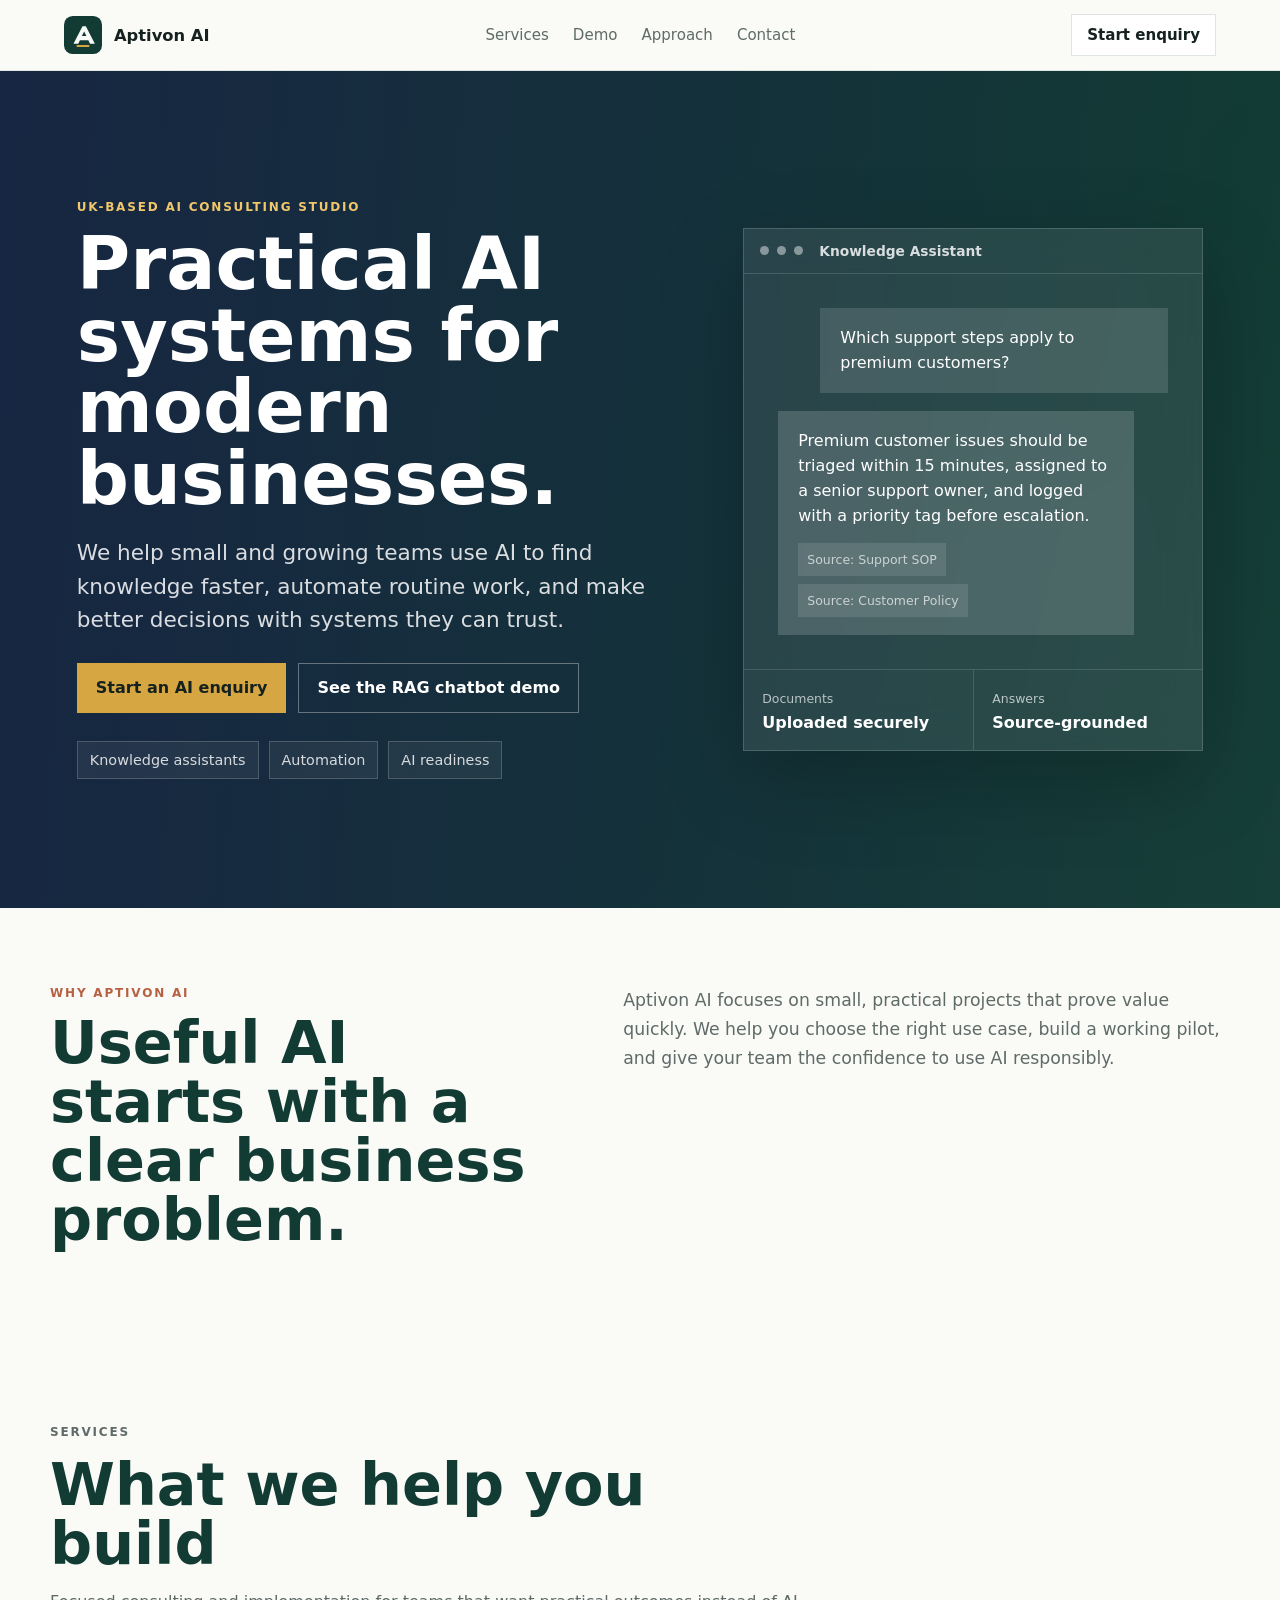
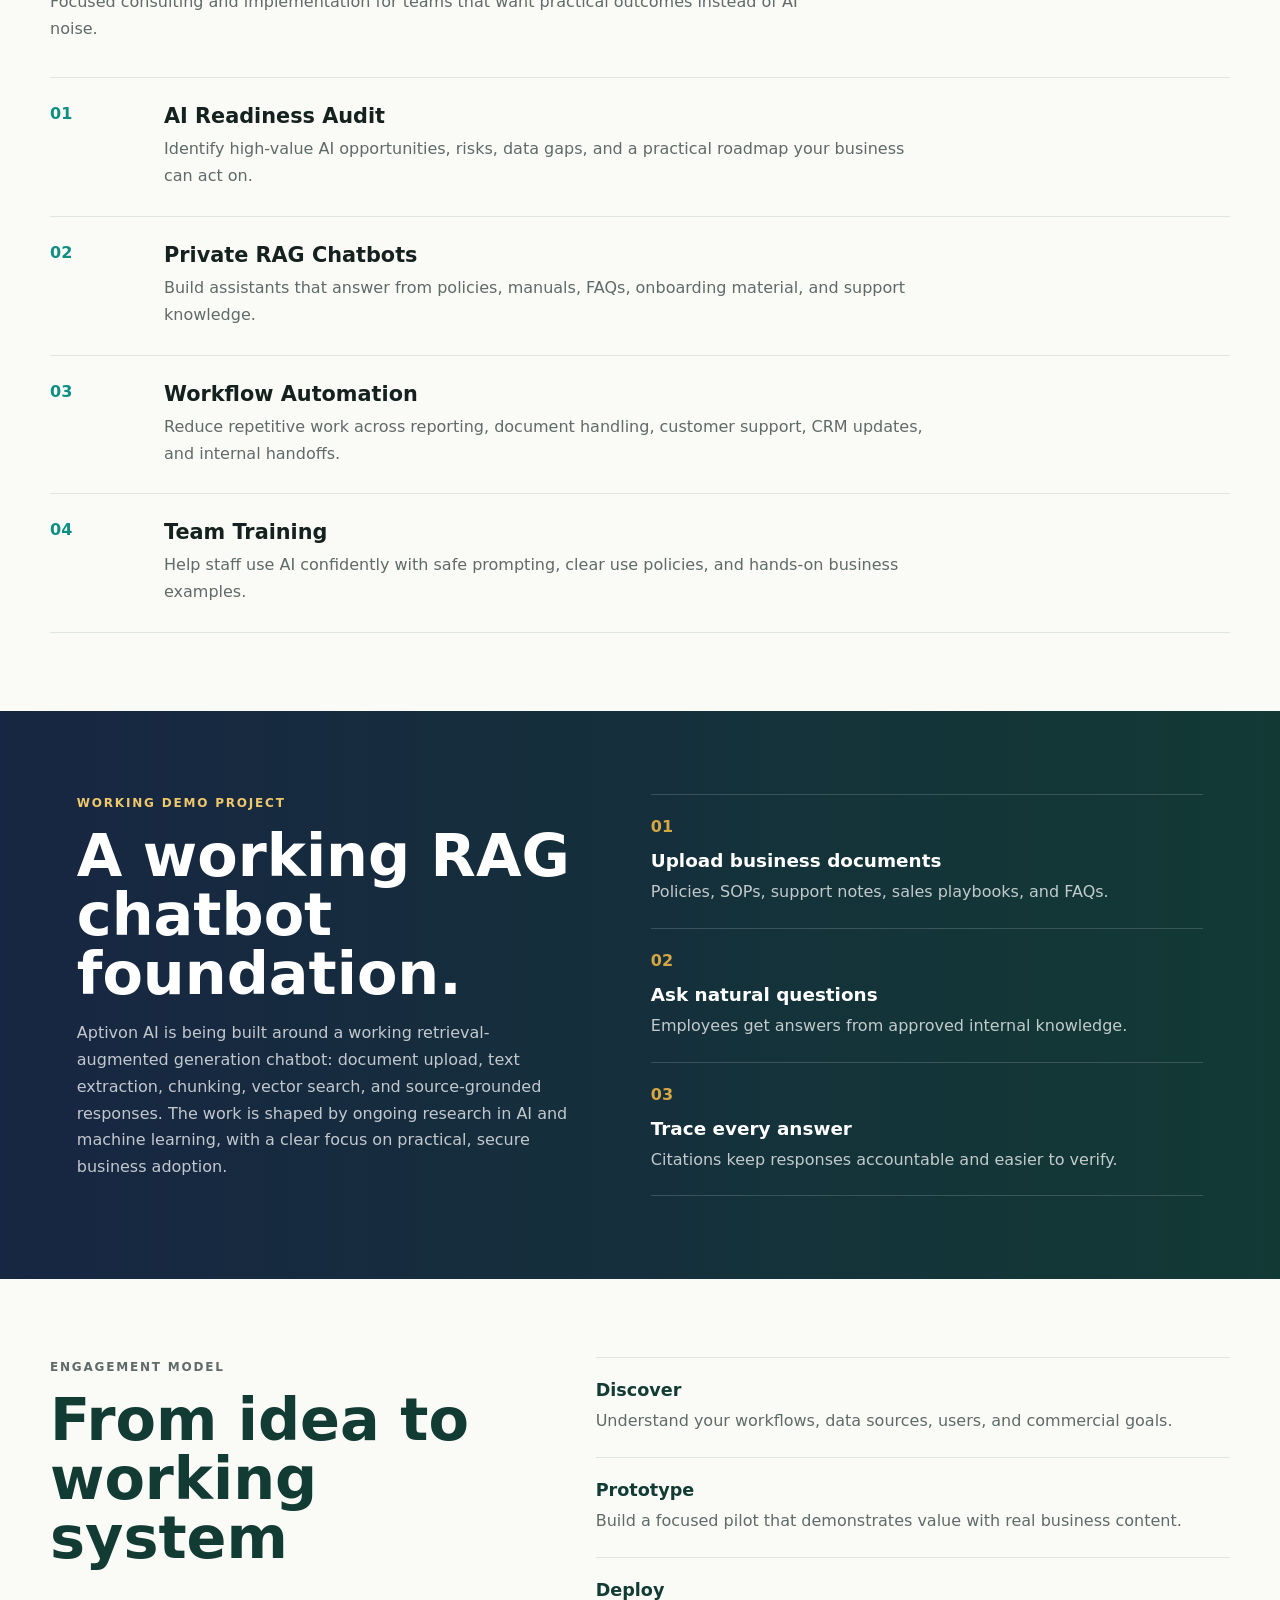
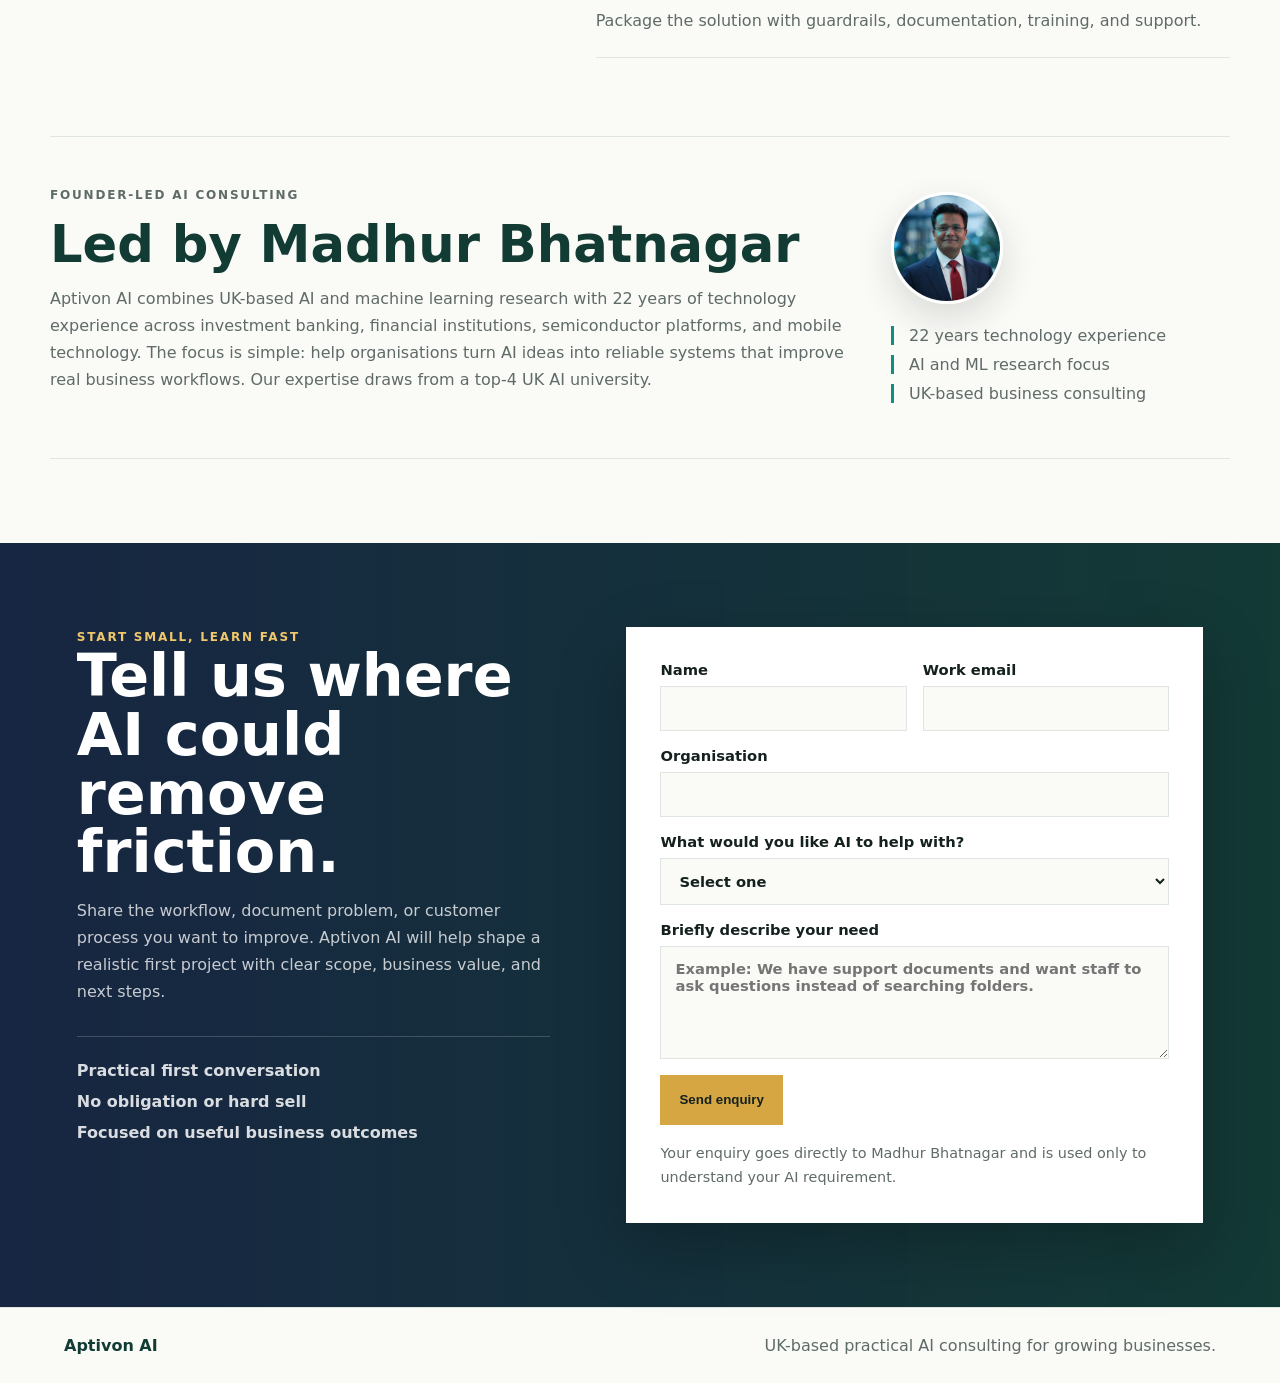
<file: index.html>
<!DOCTYPE html>
<html lang="en">
  <head>
    <meta charset="UTF-8" />
    <meta name="viewport" content="width=device-width, initial-scale=1.0" />
    <meta
      name="description"
      content="Aptivon AI is a UK-based AI consulting studio helping businesses adopt practical AI through private RAG chatbots, workflow automation, AI readiness, and intelligent business systems."
    />
    <meta
      name="keywords"
      content="AI consulting UK, RAG chatbot, business automation, generative AI, AI readiness, machine learning, enterprise AI, private knowledge assistant"
    />
    <meta name="author" content="Aptivon AI" />
    <meta property="og:title" content="Aptivon AI | UK AI Consulting" />
    <meta
      property="og:description"
      content="Practical AI consulting for businesses: private RAG chatbots, workflow automation, AI readiness, and intelligent business systems."
    />
    <meta property="og:type" content="website" />
    <meta property="og:url" content="https://aptivonai.com" />
    <meta name="twitter:card" content="summary" />
    <title>Aptivon AI | UK AI Consulting for Practical Business Adoption</title>
    <link rel="icon" type="image/svg+xml" href="./assets/aptivon-mark.svg" />
    <link rel="apple-touch-icon" href="./assets/aptivon-mark.svg" />
    <link rel="stylesheet" href="./styles.css" />
  </head>
  <body>
    <header class="site-header">
      <a class="brand" href="#top" aria-label="Aptivon AI home">
        <img
          class="brand-mark"
          src="./assets/aptivon-mark.svg"
          alt=""
          width="38"
          height="38"
        />
        <span>Aptivon AI</span>
      </a>
      <nav class="site-nav" aria-label="Main navigation">
        <a href="#services">Services</a>
        <a href="#demo">Demo</a>
        <a href="#approach">Approach</a>
        <a href="#contact">Contact</a>
      </nav>
      <a class="nav-cta" href="#contact">Start enquiry</a>
    </header>

    <main id="top">
      <section class="hero">
        <div class="hero-copy">
          <p class="eyebrow">UK-based AI consulting studio</p>
          <h1>Practical AI systems for modern businesses.</h1>
          <p class="hero-lede">
            We help small and growing teams use AI to find knowledge faster,
            automate routine work, and make better decisions with systems they
            can trust.
          </p>
          <div class="hero-actions">
            <a class="button primary" href="#contact">Start an AI enquiry</a>
            <a class="button secondary" href="#demo">See the RAG chatbot demo</a>
          </div>
          <div class="trust-row" aria-label="Aptivon AI focus areas">
            <span>Knowledge assistants</span>
            <span>Automation</span>
            <span>AI readiness</span>
          </div>
        </div>

        <aside class="demo-window" aria-label="RAG chatbot product preview">
          <div class="window-top">
            <span></span>
            <span></span>
            <span></span>
            <strong>Knowledge Assistant</strong>
          </div>
          <div class="chat-preview">
            <div class="chat-question">
              Which support steps apply to premium customers?
            </div>
            <div class="chat-answer">
              <p>
                Premium customer issues should be triaged within 15 minutes,
                assigned to a senior support owner, and logged with a priority
                tag before escalation.
              </p>
              <div class="sources">
                <span>Source: Support SOP</span>
                <span>Source: Customer Policy</span>
              </div>
            </div>
          </div>
          <div class="metrics-strip">
            <div>
              <span>Documents</span>
              <strong>Uploaded securely</strong>
            </div>
            <div>
              <span>Answers</span>
              <strong>Source-grounded</strong>
            </div>
          </div>
        </aside>
      </section>

      <section class="section intro">
        <div class="intro-copy">
          <p class="eyebrow">Why Aptivon AI</p>
          <h2>Useful AI starts with a clear business problem.</h2>
        </div>
        <p>
          Aptivon AI focuses on small, practical projects that prove value
          quickly. We help you choose the right use case, build a working pilot,
          and give your team the confidence to use AI responsibly.
        </p>
      </section>

      <section class="section services" id="services">
        <div class="section-heading">
          <p class="eyebrow">Services</p>
          <h2>What we help you build</h2>
          <p>
            Focused consulting and implementation for teams that want practical
            outcomes instead of AI noise.
          </p>
        </div>
        <div class="service-grid">
          <article class="service-card">
            <span class="service-number">01</span>
            <div>
              <h3>AI Readiness Audit</h3>
              <p>
                Identify high-value AI opportunities, risks, data gaps, and a
                practical roadmap your business can act on.
              </p>
            </div>
          </article>
          <article class="service-card">
            <span class="service-number">02</span>
            <div>
              <h3>Private RAG Chatbots</h3>
              <p>
                Build assistants that answer from policies, manuals, FAQs,
                onboarding material, and support knowledge.
              </p>
            </div>
          </article>
          <article class="service-card">
            <span class="service-number">03</span>
            <div>
              <h3>Workflow Automation</h3>
              <p>
                Reduce repetitive work across reporting, document handling,
                customer support, CRM updates, and internal handoffs.
              </p>
            </div>
          </article>
          <article class="service-card">
            <span class="service-number">04</span>
            <div>
              <h3>Team Training</h3>
              <p>
                Help staff use AI confidently with safe prompting, clear use
                policies, and hands-on business examples.
              </p>
            </div>
          </article>
        </div>
      </section>

      <section class="proof-section" id="demo">
        <div class="proof-copy">
          <p class="eyebrow">Working demo project</p>
          <h2>A working RAG chatbot foundation.</h2>
          <p>
            Aptivon AI is being built around a working retrieval-augmented
            generation chatbot: document upload, text extraction, chunking,
            vector search, and source-grounded responses. The work is shaped by
            ongoing research in AI and machine learning, with a clear focus on
            practical, secure business adoption.
          </p>
        </div>
        <div class="proof-list">
          <div>
            <span>01</span>
            <strong>Upload business documents</strong>
            <p>Policies, SOPs, support notes, sales playbooks, and FAQs.</p>
          </div>
          <div>
            <span>02</span>
            <strong>Ask natural questions</strong>
            <p>Employees get answers from approved internal knowledge.</p>
          </div>
          <div>
            <span>03</span>
            <strong>Trace every answer</strong>
            <p>Citations keep responses accountable and easier to verify.</p>
          </div>
        </div>
      </section>

      <section class="section approach" id="approach">
        <div class="section-heading">
          <p class="eyebrow">Engagement model</p>
          <h2>From idea to working system</h2>
        </div>
        <div class="timeline">
          <div>
            <span>Discover</span>
            <p>Understand your workflows, data sources, users, and commercial goals.</p>
          </div>
          <div>
            <span>Prototype</span>
            <p>Build a focused pilot that demonstrates value with real business content.</p>
          </div>
          <div>
            <span>Deploy</span>
            <p>Package the solution with guardrails, documentation, training, and support.</p>
          </div>
        </div>
      </section>

      <section class="founder-band" id="founder">
        <div>
          <p class="eyebrow">Founder-led AI consulting</p>
          <h2>Led by Madhur Bhatnagar</h2>
          <p>
            Aptivon AI combines UK-based AI and machine learning research with
            22 years of technology experience across investment banking,
            financial institutions, semiconductor platforms, and mobile
            technology. The focus is simple: help organisations turn AI ideas
            into reliable systems that improve real business workflows. Our
            expertise draws from a top-4 UK AI university.
          </p>
        </div>
        <div class="founder-profile">
          <img
            src="./assets/madhur-bhatnagar.jpg"
            alt="Madhur Bhatnagar, founder of Aptivon AI"
            width="128"
            height="128"
          />
          <div class="founder-note" aria-label="Aptivon AI focus areas">
            <span>22 years technology experience</span>
            <span>AI and ML research focus</span>
            <span>UK-based business consulting</span>
          </div>
        </div>
      </section>

      <section class="contact-section" id="contact">
        <div class="contact-inner">
          <div class="contact-copy">
            <p class="eyebrow">Start small, learn fast</p>
            <h2>Tell us where AI could remove friction.</h2>
            <p>
              Share the workflow, document problem, or customer process you want
              to improve. Aptivon AI will help shape a realistic first project
              with clear scope, business value, and next steps.
            </p>
            <div class="contact-points" aria-label="What happens after enquiry">
              <span>Practical first conversation</span>
              <span>No obligation or hard sell</span>
              <span>Focused on useful business outcomes</span>
            </div>
          </div>

          <form
            class="contact-form"
            action="https://api.web3forms.com/submit"
            method="POST"
          >
            <input
              type="hidden"
              name="access_key"
              value="c10cf740-29ec-4bf8-9511-45d199434a08"
            />
            <input type="hidden" name="subject" value="New Aptivon AI enquiry" />
            <input type="hidden" name="from_name" value="Aptivon AI website" />
            <input
              type="hidden"
              name="redirect"
              value="https://aptivonai.com/thanks.html"
            />
            <input
              type="checkbox"
              name="botcheck"
              class="honeypot"
              tabindex="-1"
              autocomplete="off"
            />
            <div class="form-row">
              <label>
                Name
                <input name="name" type="text" autocomplete="name" required />
              </label>
              <label>
                Work email
                <input name="email" type="email" autocomplete="email" required />
              </label>
            </div>
            <label>
              Organisation
              <input name="organisation" type="text" autocomplete="organization" />
            </label>
            <label>
              What would you like AI to help with?
              <select name="project_type" required>
                <option value="">Select one</option>
                <option>Private knowledge chatbot</option>
                <option>Workflow automation</option>
                <option>AI readiness audit</option>
                <option>Team training</option>
                <option>Not sure yet</option>
              </select>
            </label>
            <label>
              Briefly describe your need
              <textarea
                name="message"
                rows="5"
                placeholder="Example: We have support documents and want staff to ask questions instead of searching folders."
                required
              ></textarea>
            </label>
            <button class="button primary" type="submit">Send enquiry</button>
            <p class="form-note">
              Your enquiry goes directly to Madhur Bhatnagar and is used only to
              understand your AI requirement.
            </p>
          </form>
        </div>
      </section>
    </main>

    <footer class="site-footer">
      <span>Aptivon AI</span>
      <span>UK-based practical AI consulting for growing businesses.</span>
    </footer>
  </body>
</html>
</file>
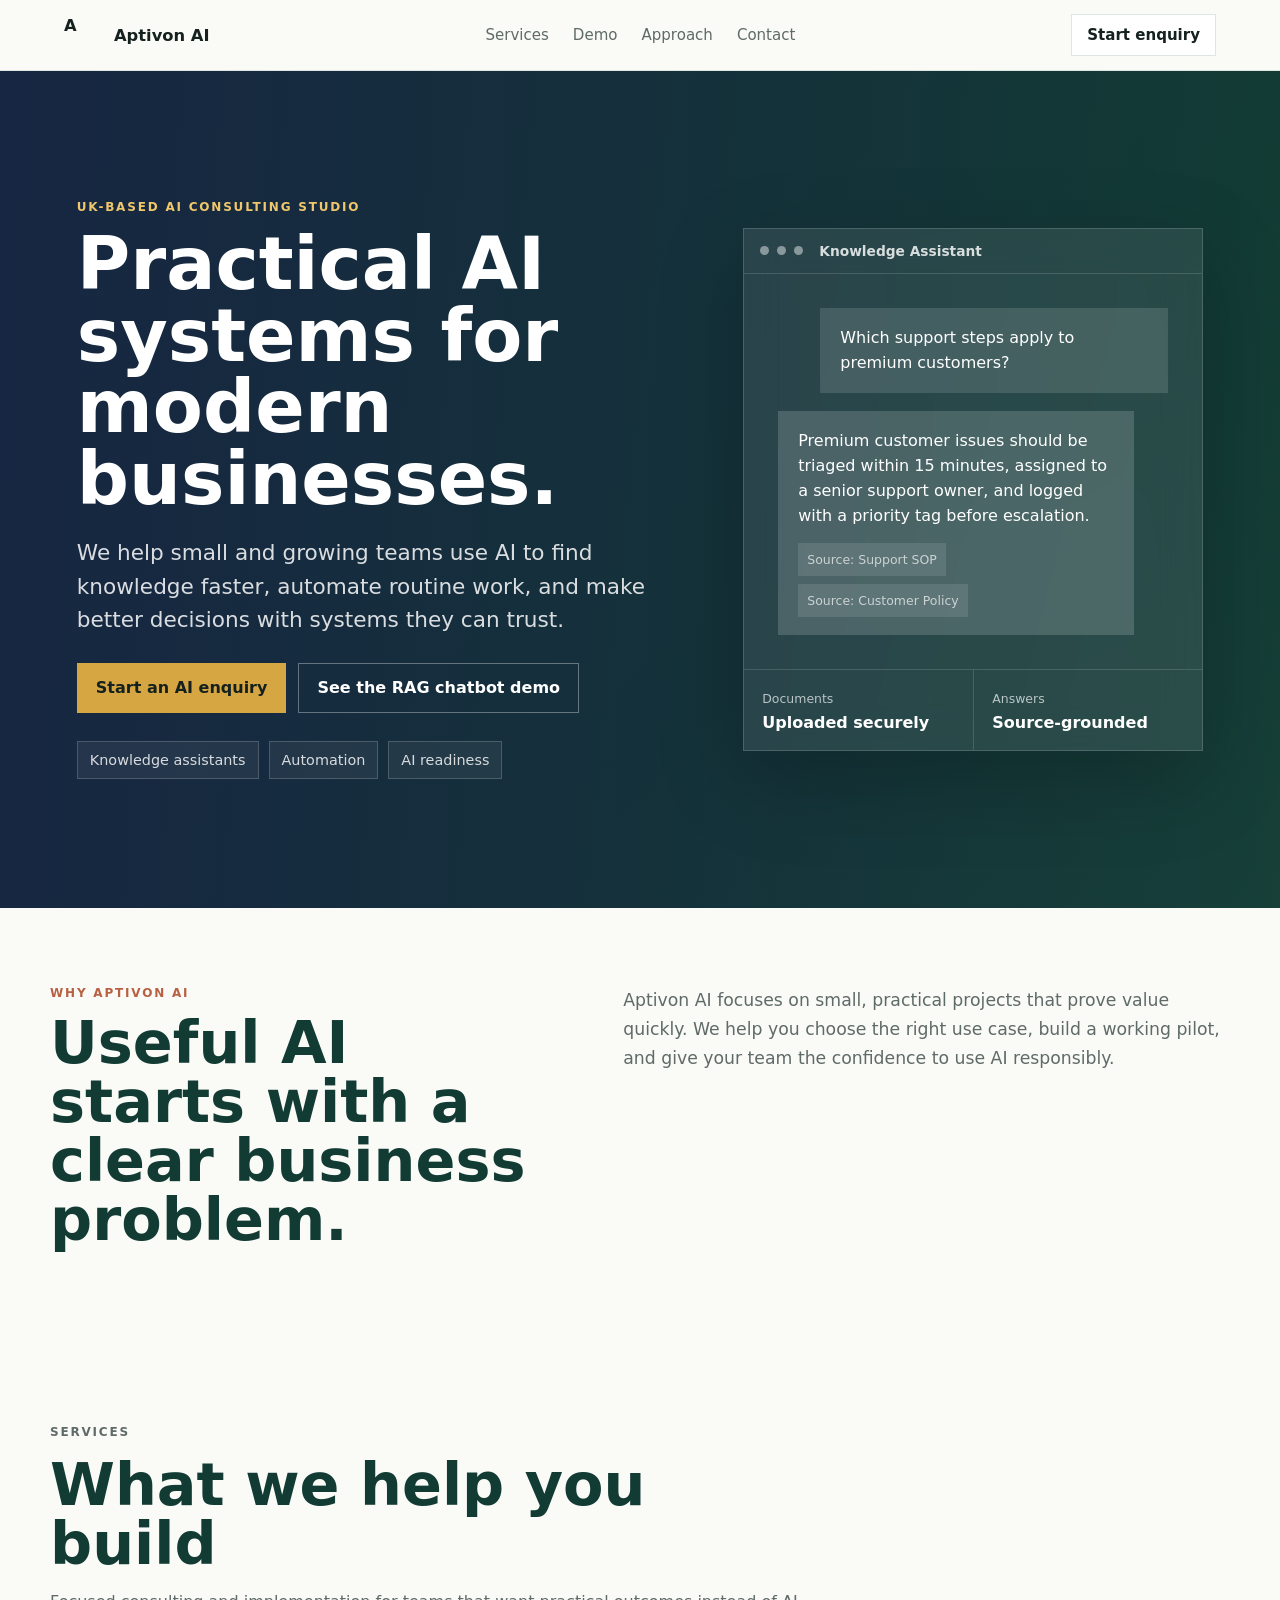
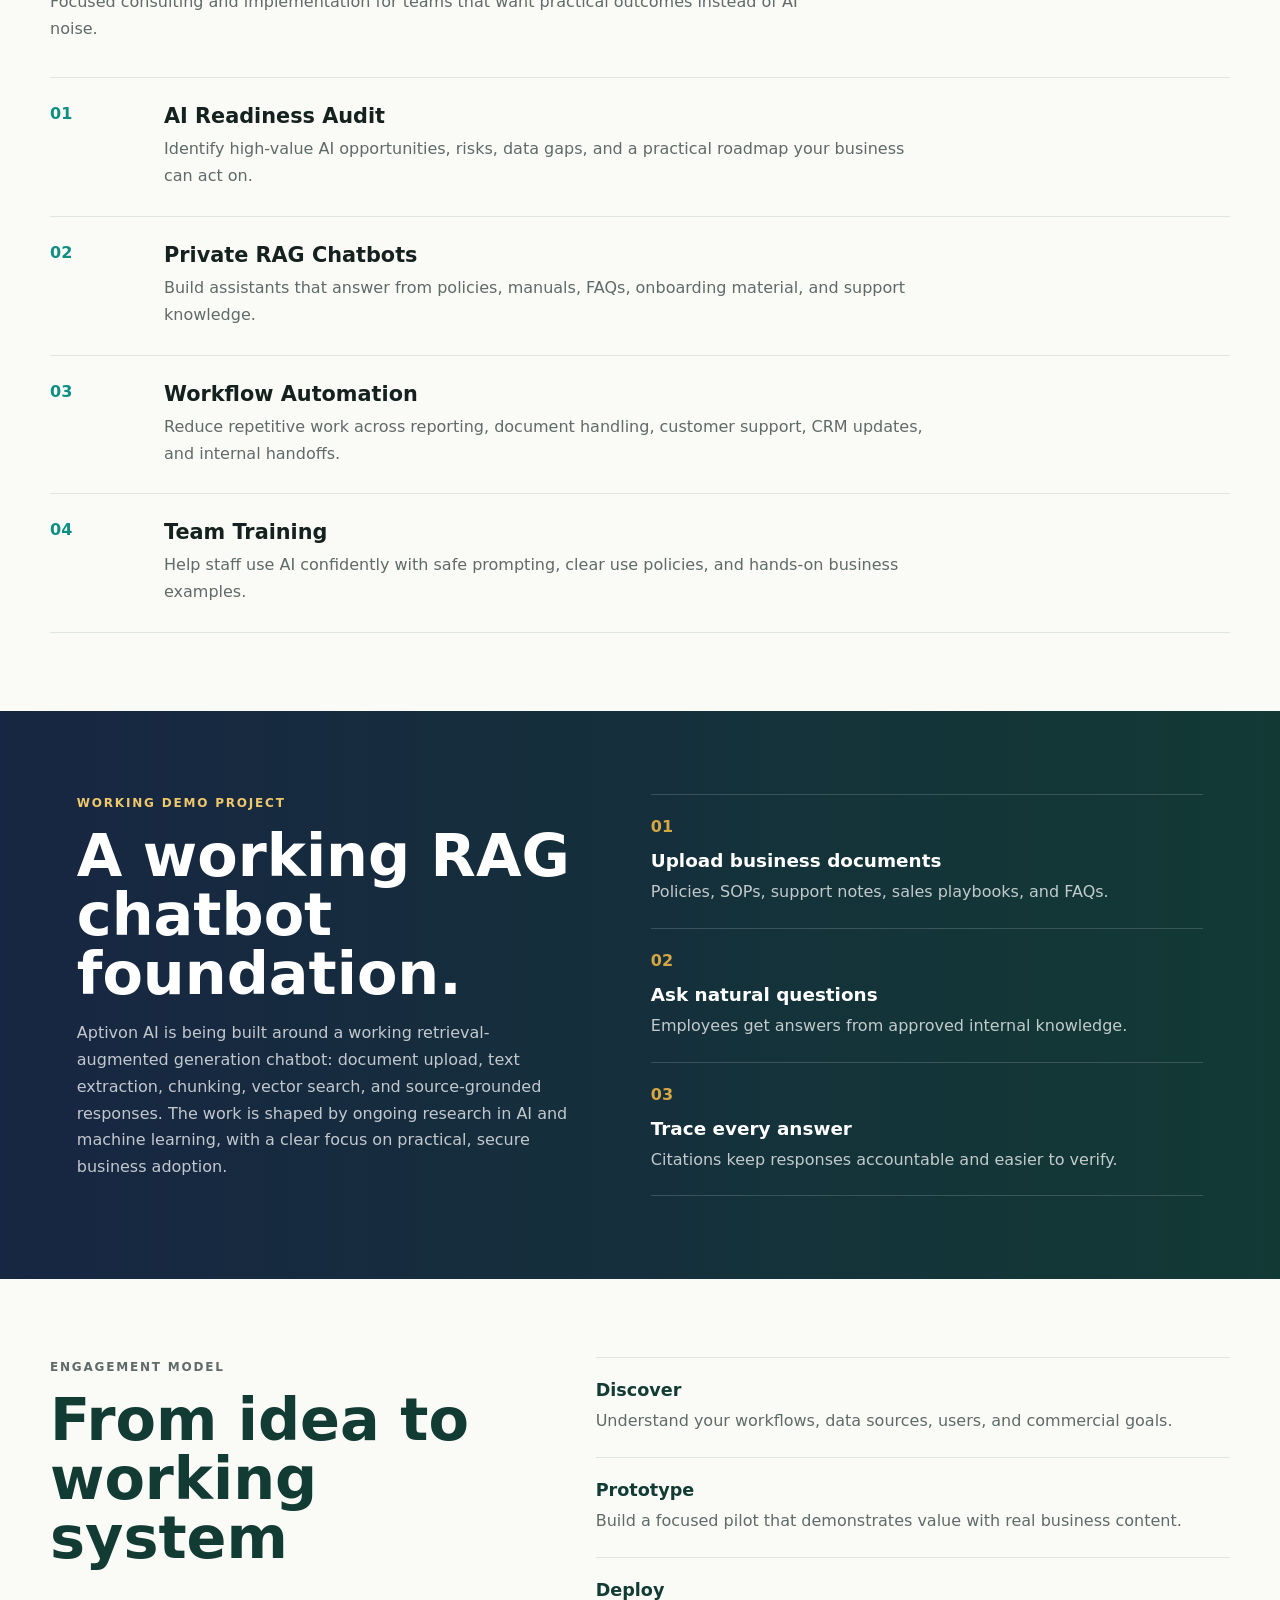
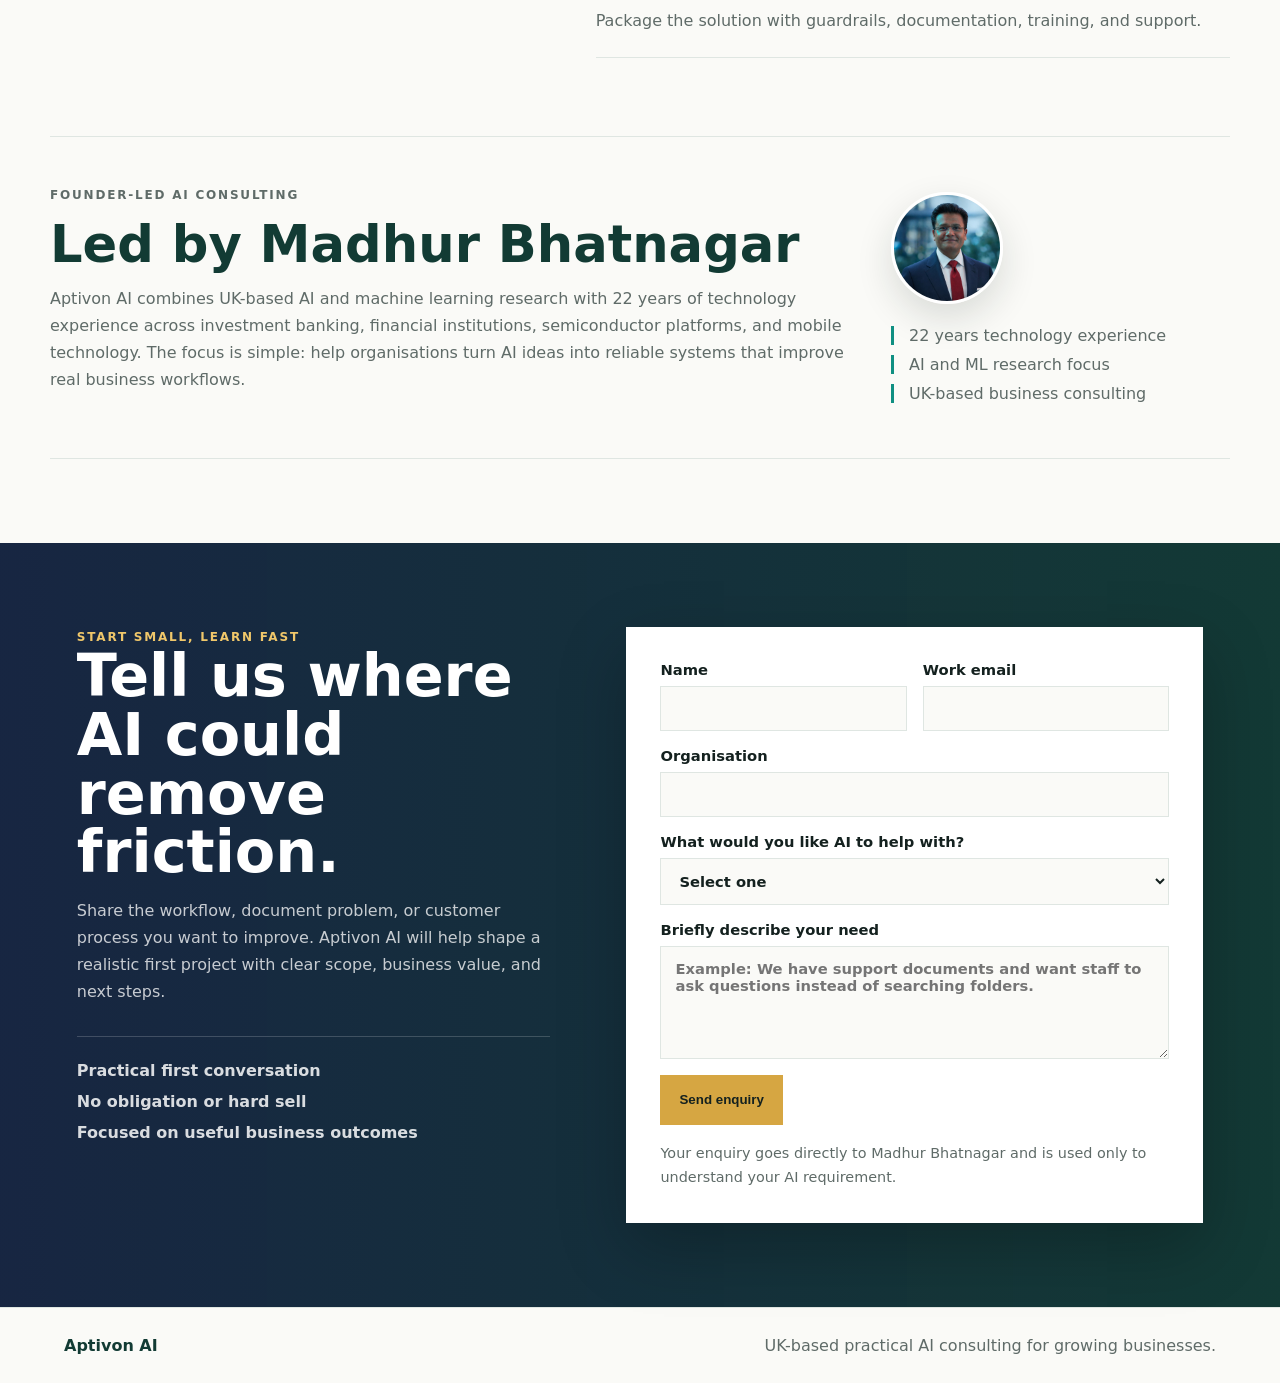
<file: index.backup-before-founder-photo.html>
<!DOCTYPE html>
<html lang="en">
  <head>
    <meta charset="UTF-8" />
    <meta name="viewport" content="width=device-width, initial-scale=1.0" />
    <meta
      name="description"
      content="Aptivon AI is a UK-based AI consulting studio helping businesses adopt practical AI through private knowledge chatbots, workflow automation, and AI readiness support."
    />
    <title>Aptivon AI | UK AI Consulting for Practical Business Adoption</title>
    <link rel="stylesheet" href="./styles.css" />
  </head>
  <body>
    <header class="site-header">
      <a class="brand" href="#top" aria-label="Aptivon AI home">
        <span class="brand-mark">A</span>
        <span>Aptivon AI</span>
      </a>
      <nav class="site-nav" aria-label="Main navigation">
        <a href="#services">Services</a>
        <a href="#demo">Demo</a>
        <a href="#approach">Approach</a>
        <a href="#contact">Contact</a>
      </nav>
      <a class="nav-cta" href="#contact">Start enquiry</a>
    </header>

    <main id="top">
      <section class="hero">
        <div class="hero-copy">
          <p class="eyebrow">UK-based AI consulting studio</p>
          <h1>Practical AI systems for modern businesses.</h1>
          <p class="hero-lede">
            We help small and growing teams use AI to find knowledge faster,
            automate routine work, and make better decisions with systems they
            can trust.
          </p>
          <div class="hero-actions">
            <a class="button primary" href="#contact">Start an AI enquiry</a>
            <a class="button secondary" href="#demo">See the RAG chatbot demo</a>
          </div>
          <div class="trust-row" aria-label="Aptivon AI focus areas">
            <span>Knowledge assistants</span>
            <span>Automation</span>
            <span>AI readiness</span>
          </div>
        </div>

        <aside class="demo-window" aria-label="RAG chatbot product preview">
          <div class="window-top">
            <span></span>
            <span></span>
            <span></span>
            <strong>Knowledge Assistant</strong>
          </div>
          <div class="chat-preview">
            <div class="chat-question">
              Which support steps apply to premium customers?
            </div>
            <div class="chat-answer">
              <p>
                Premium customer issues should be triaged within 15 minutes,
                assigned to a senior support owner, and logged with a priority
                tag before escalation.
              </p>
              <div class="sources">
                <span>Source: Support SOP</span>
                <span>Source: Customer Policy</span>
              </div>
            </div>
          </div>
          <div class="metrics-strip">
            <div>
              <span>Documents</span>
              <strong>Uploaded securely</strong>
            </div>
            <div>
              <span>Answers</span>
              <strong>Source-grounded</strong>
            </div>
          </div>
        </aside>
      </section>

      <section class="section intro">
        <div class="intro-copy">
          <p class="eyebrow">Why Aptivon AI</p>
          <h2>Useful AI starts with a clear business problem.</h2>
        </div>
        <p>
          Aptivon AI focuses on small, practical projects that prove value
          quickly. We help you choose the right use case, build a working pilot,
          and give your team the confidence to use AI responsibly.
        </p>
      </section>

      <section class="section services" id="services">
        <div class="section-heading">
          <p class="eyebrow">Services</p>
          <h2>What we help you build</h2>
          <p>
            Focused consulting and implementation for teams that want practical
            outcomes instead of AI noise.
          </p>
        </div>
        <div class="service-grid">
          <article class="service-card">
            <span class="service-number">01</span>
            <div>
              <h3>AI Readiness Audit</h3>
              <p>
                Identify high-value AI opportunities, risks, data gaps, and a
                practical roadmap your business can act on.
              </p>
            </div>
          </article>
          <article class="service-card">
            <span class="service-number">02</span>
            <div>
              <h3>Private RAG Chatbots</h3>
              <p>
                Build assistants that answer from policies, manuals, FAQs,
                onboarding material, and support knowledge.
              </p>
            </div>
          </article>
          <article class="service-card">
            <span class="service-number">03</span>
            <div>
              <h3>Workflow Automation</h3>
              <p>
                Reduce repetitive work across reporting, document handling,
                customer support, CRM updates, and internal handoffs.
              </p>
            </div>
          </article>
          <article class="service-card">
            <span class="service-number">04</span>
            <div>
              <h3>Team Training</h3>
              <p>
                Help staff use AI confidently with safe prompting, clear use
                policies, and hands-on business examples.
              </p>
            </div>
          </article>
        </div>
      </section>

      <section class="proof-section" id="demo">
        <div class="proof-copy">
          <p class="eyebrow">Working demo project</p>
          <h2>A working RAG chatbot foundation.</h2>
          <p>
            Aptivon AI is being built around a working retrieval-augmented
            generation chatbot: document upload, text extraction, chunking,
            vector search, and source-grounded responses. The work is shaped by
            ongoing research in AI and machine learning, with a clear focus on
            practical, secure business adoption.
          </p>
        </div>
        <div class="proof-list">
          <div>
            <span>01</span>
            <strong>Upload business documents</strong>
            <p>Policies, SOPs, support notes, sales playbooks, and FAQs.</p>
          </div>
          <div>
            <span>02</span>
            <strong>Ask natural questions</strong>
            <p>Employees get answers from approved internal knowledge.</p>
          </div>
          <div>
            <span>03</span>
            <strong>Trace every answer</strong>
            <p>Citations keep responses accountable and easier to verify.</p>
          </div>
        </div>
      </section>

      <section class="section approach" id="approach">
        <div class="section-heading">
          <p class="eyebrow">Engagement model</p>
          <h2>From idea to working system</h2>
        </div>
        <div class="timeline">
          <div>
            <span>Discover</span>
            <p>Understand your workflows, data sources, users, and commercial goals.</p>
          </div>
          <div>
            <span>Prototype</span>
            <p>Build a focused pilot that demonstrates value with real business content.</p>
          </div>
          <div>
            <span>Deploy</span>
            <p>Package the solution with guardrails, documentation, training, and support.</p>
          </div>
        </div>
      </section>

      <section class="founder-band" id="founder">
        <div>
          <p class="eyebrow">Founder-led AI consulting</p>
          <h2>Led by Madhur Bhatnagar</h2>
          <p>
            Aptivon AI combines UK-based AI and machine learning research with
            22 years of technology experience across investment banking,
            financial institutions, semiconductor platforms, and mobile
            technology. The focus is simple: help organisations turn AI ideas
            into reliable systems that improve real business workflows.
          </p>
        </div>
        <div class="founder-profile">
          <img
            src="./assets/madhur-bhatnagar.jpg"
            alt="Madhur Bhatnagar, founder of Aptivon AI"
            width="128"
            height="128"
          />
          <div class="founder-note" aria-label="Aptivon AI focus areas">
            <span>22 years technology experience</span>
            <span>AI and ML research focus</span>
            <span>UK-based business consulting</span>
          </div>
        </div>
      </section>

      <section class="contact-section" id="contact">
        <div class="contact-inner">
          <div class="contact-copy">
            <p class="eyebrow">Start small, learn fast</p>
            <h2>Tell us where AI could remove friction.</h2>
            <p>
              Share the workflow, document problem, or customer process you want
              to improve. Aptivon AI will help shape a realistic first project
              with clear scope, business value, and next steps.
            </p>
            <div class="contact-points" aria-label="What happens after enquiry">
              <span>Practical first conversation</span>
              <span>No obligation or hard sell</span>
              <span>Focused on useful business outcomes</span>
            </div>
          </div>

          <form
            class="contact-form"
            action="https://formsubmit.co/madhur.mails@gmail.com"
            method="POST"
          >
            <input type="hidden" name="_subject" value="New Aptivon AI enquiry" />
            <input type="hidden" name="_captcha" value="false" />
            <input type="hidden" name="_template" value="table" />
            <input
              type="text"
              name="_honey"
              class="honeypot"
              tabindex="-1"
              autocomplete="off"
            />
            <div class="form-row">
              <label>
                Name
                <input name="name" type="text" autocomplete="name" required />
              </label>
              <label>
                Work email
                <input name="email" type="email" autocomplete="email" required />
              </label>
            </div>
            <label>
              Organisation
              <input name="organisation" type="text" autocomplete="organization" />
            </label>
            <label>
              What would you like AI to help with?
              <select name="project_type" required>
                <option value="">Select one</option>
                <option>Private knowledge chatbot</option>
                <option>Workflow automation</option>
                <option>AI readiness audit</option>
                <option>Team training</option>
                <option>Not sure yet</option>
              </select>
            </label>
            <label>
              Briefly describe your need
              <textarea
                name="message"
                rows="5"
                placeholder="Example: We have support documents and want staff to ask questions instead of searching folders."
                required
              ></textarea>
            </label>
            <button class="button primary" type="submit">Send enquiry</button>
            <p class="form-note">
              Your enquiry goes directly to Madhur Bhatnagar and is used only to
              understand your AI requirement.
            </p>
          </form>
        </div>
      </section>
    </main>

    <footer class="site-footer">
      <span>Aptivon AI</span>
      <span>UK-based practical AI consulting for growing businesses.</span>
    </footer>
  </body>
</html>
</file>
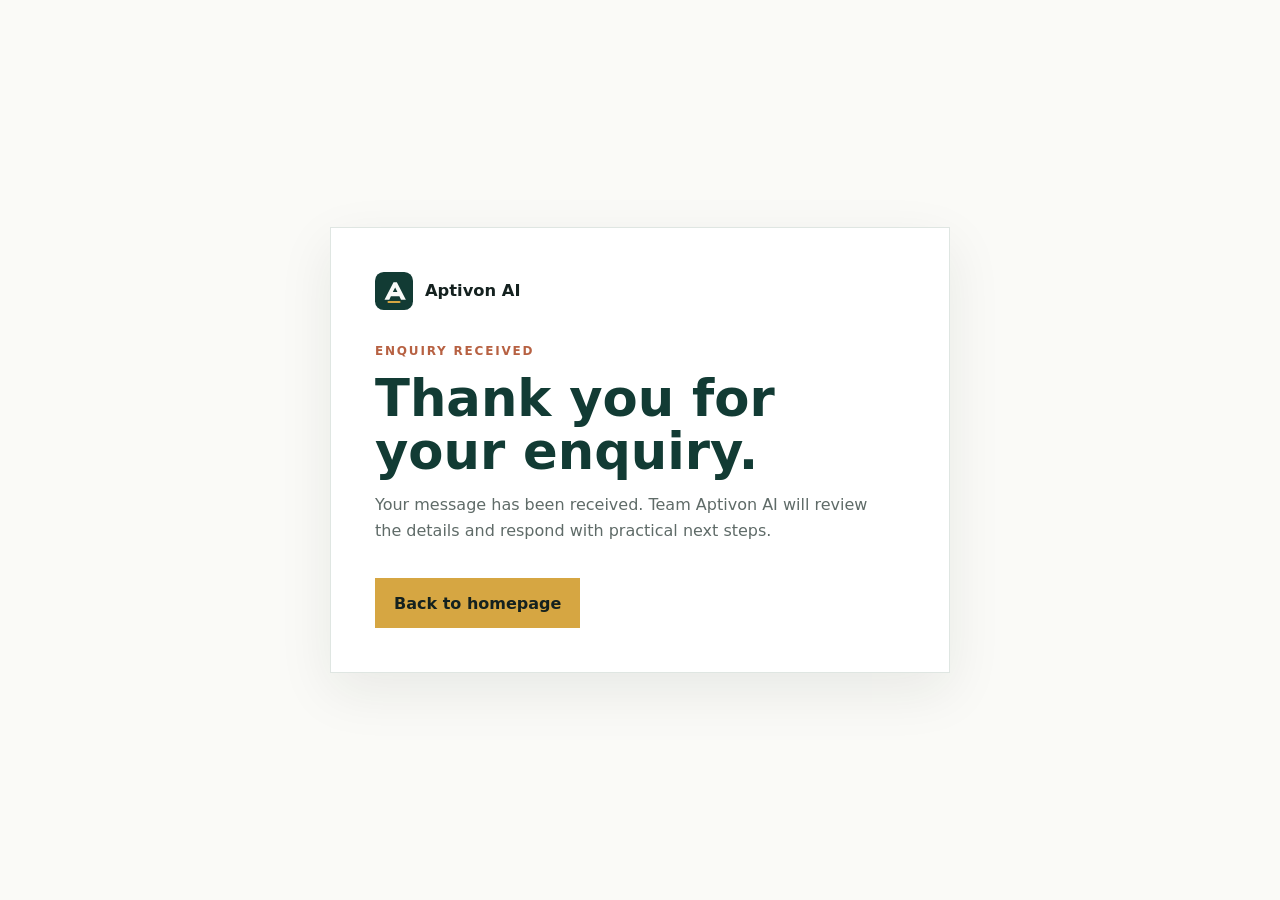
<file: thanks.html>
<!DOCTYPE html>
<html lang="en">
  <head>
    <meta charset="UTF-8" />
    <meta name="viewport" content="width=device-width, initial-scale=1.0" />
    <meta name="robots" content="noindex" />
    <title>Thank you | Aptivon AI</title>
    <link rel="icon" type="image/svg+xml" href="./assets/aptivon-mark.svg" />
    <link rel="apple-touch-icon" href="./assets/aptivon-mark.svg" />
    <link rel="stylesheet" href="./styles.css" />
  </head>
  <body>
    <main class="thanks-page">
      <section class="thanks-panel">
        <a class="brand" href="./index.html" aria-label="Aptivon AI home">
          <img
            class="brand-mark"
            src="./assets/aptivon-mark.svg"
            alt=""
            width="38"
            height="38"
          />
          <span>Aptivon AI</span>
        </a>
        <p class="eyebrow">Enquiry received</p>
        <h1>Thank you for your enquiry.</h1>
        <p>
          Your message has been received. Team Aptivon AI will review the
          details and respond with practical next steps.
        </p>
        <a class="button primary" href="./index.html">Back to homepage</a>
      </section>
    </main>
  </body>
</html>
</file>
<file: styles.css>
:root {
  --ink: #14211f;
  --muted: #5f6b68;
  --soft: #eef2ef;
  --paper: #fafaf7;
  --panel: #ffffff;
  --line: #dfe6e2;
  --navy: #172642;
  --forest: #123b34;
  --teal: #0f8f82;
  --amber: #d6a642;
  --rust: #b76142;
  --shadow: 0 22px 70px rgba(20, 33, 31, 0.1);
}

* {
  box-sizing: border-box;
}

html {
  scroll-behavior: smooth;
}

[id] {
  scroll-margin-top: 120px;
}

body {
  margin: 0;
  background: var(--paper);
  color: var(--ink);
  font-family:
    Inter, ui-sans-serif, system-ui, -apple-system, BlinkMacSystemFont, "Segoe UI",
    sans-serif;
}

a {
  color: inherit;
  text-decoration: none;
}

.site-header {
  position: sticky;
  top: 0;
  z-index: 20;
  display: flex;
  align-items: center;
  justify-content: space-between;
  gap: 22px;
  padding: 14px clamp(20px, 5vw, 72px);
  background: rgba(250, 250, 247, 0.94);
  border-bottom: 1px solid var(--line);
  backdrop-filter: blur(16px);
}

.brand,
.site-nav,
.hero-actions,
.trust-row,
.metrics-strip {
  display: flex;
  align-items: center;
}

.brand {
  gap: 12px;
  font-size: 1.02rem;
  font-weight: 850;
  letter-spacing: 0;
}

.brand-mark {
  display: block;
  width: 38px;
  height: 38px;
  flex: 0 0 auto;
}

.site-nav {
  gap: 24px;
  color: var(--muted);
  font-size: 0.94rem;
}

.site-nav a:hover,
.nav-cta:hover {
  color: var(--forest);
}

.nav-cta {
  padding: 11px 15px;
  border: 1px solid var(--line);
  background: #fff;
  color: var(--ink);
  font-size: 0.94rem;
  font-weight: 800;
}

.hero {
  display: grid;
  min-height: calc(100vh - 63px);
  grid-template-columns: minmax(0, 1fr) minmax(360px, 0.78fr);
  gap: clamp(36px, 6vw, 88px);
  align-items: center;
  padding: clamp(46px, 6vw, 72px) clamp(20px, 6vw, 86px);
  background:
    linear-gradient(90deg, rgba(23, 38, 66, 0.94), rgba(18, 59, 52, 0.82)),
    linear-gradient(135deg, var(--navy), var(--forest) 64%, #4a6f68 140%);
  color: #fff;
}

.hero-copy {
  max-width: 760px;
}

.eyebrow {
  margin: 0 0 14px;
  color: var(--rust);
  font-size: 0.75rem;
  font-weight: 850;
  letter-spacing: 0.15em;
  text-transform: uppercase;
}

.hero .eyebrow,
.proof-section .eyebrow {
  color: #f0c76a;
}

h1,
h2,
h3,
p {
  margin-top: 0;
}

h1 {
  max-width: 820px;
  margin-bottom: 22px;
  font-size: clamp(3.1rem, 5.7vw, 5.25rem);
  line-height: 0.98;
  letter-spacing: 0;
}

h2 {
  margin-bottom: 16px;
  color: var(--forest);
  font-size: clamp(2rem, 4.6vw, 4.4rem);
  line-height: 1;
  letter-spacing: 0;
}

h3 {
  margin-bottom: 12px;
  color: var(--ink);
  font-size: 1.3rem;
  letter-spacing: 0;
}

.hero-lede {
  max-width: 640px;
  color: rgba(255, 255, 255, 0.84);
  font-size: clamp(1.12rem, 2vw, 1.35rem);
  line-height: 1.55;
}

.hero-actions {
  flex-wrap: wrap;
  gap: 12px;
  margin-top: 26px;
}

.button {
  display: inline-flex;
  min-height: 50px;
  align-items: center;
  justify-content: center;
  padding: 13px 18px;
  border: 1px solid transparent;
  font-weight: 800;
  transition:
    transform 180ms ease,
    box-shadow 180ms ease,
    background 180ms ease;
}

.button:hover {
  transform: translateY(-1px);
}

.button.primary {
  background: var(--amber);
  color: #14211f;
}

.button.secondary {
  border-color: rgba(255, 255, 255, 0.34);
  color: #fff;
}

.trust-row {
  flex-wrap: wrap;
  gap: 10px;
  margin-top: 28px;
}

.trust-row span {
  padding: 10px 12px;
  border: 1px solid rgba(255, 255, 255, 0.18);
  background: rgba(255, 255, 255, 0.06);
  color: rgba(255, 255, 255, 0.82);
  font-size: 0.9rem;
}

.demo-window {
  overflow: hidden;
  border: 1px solid rgba(255, 255, 255, 0.16);
  background: rgba(255, 255, 255, 0.09);
  box-shadow: 0 28px 80px rgba(0, 0, 0, 0.22);
  backdrop-filter: blur(20px);
}

.window-top {
  display: flex;
  align-items: center;
  gap: 8px;
  padding: 14px 16px;
  border-bottom: 1px solid rgba(255, 255, 255, 0.14);
}

.window-top span {
  width: 9px;
  height: 9px;
  border-radius: 50%;
  background: rgba(255, 255, 255, 0.45);
}

.window-top strong {
  margin-left: 8px;
  color: rgba(255, 255, 255, 0.82);
  font-size: 0.86rem;
}

.chat-preview {
  display: grid;
  gap: 18px;
  padding: clamp(20px, 4vw, 34px);
}

.chat-question,
.chat-answer {
  padding: 18px 20px;
  line-height: 1.55;
}

.chat-question {
  margin-left: 42px;
  background: rgba(255, 255, 255, 0.13);
}

.chat-answer {
  margin-right: 34px;
  background: rgba(255, 255, 255, 0.16);
}

.chat-answer p {
  margin-bottom: 14px;
}

.sources {
  display: flex;
  flex-wrap: wrap;
  gap: 8px;
}

.sources span,
.metrics-strip span {
  color: rgba(255, 255, 255, 0.68);
  font-size: 0.78rem;
}

.sources span {
  padding: 7px 9px;
  background: rgba(255, 255, 255, 0.11);
}

.metrics-strip {
  display: grid;
  grid-template-columns: 1fr 1fr;
  border-top: 1px solid rgba(255, 255, 255, 0.14);
}

.metrics-strip div {
  padding: 18px;
}

.metrics-strip div + div {
  border-left: 1px solid rgba(255, 255, 255, 0.14);
}

.metrics-strip strong {
  display: block;
  margin-top: 6px;
}

.section {
  width: min(1180px, calc(100% - 40px));
  margin: 0 auto;
  padding: clamp(46px, 7vw, 78px) 0;
}

.intro {
  display: grid;
  grid-template-columns: 0.9fr 1.1fr;
  gap: clamp(28px, 6vw, 82px);
  align-items: start;
}

.intro > p,
.section-heading p,
.service-card p,
.proof-copy p,
.proof-list p,
.timeline p,
.founder-band p,
.contact-section p {
  color: var(--muted);
  line-height: 1.68;
}

.intro > p {
  margin-bottom: 0;
  font-size: 1.08rem;
}

.section-heading {
  max-width: 760px;
  margin-bottom: 34px;
}

.service-grid {
  display: grid;
  gap: 0;
  border-top: 1px solid var(--line);
}

.service-card {
  display: grid;
  grid-template-columns: 90px minmax(0, 1fr);
  gap: 24px;
  min-height: auto;
  padding: 26px 0;
  border-bottom: 1px solid var(--line);
  background: transparent;
}

.service-number {
  display: block;
  margin-bottom: 0;
  color: var(--teal);
  font-weight: 900;
}

.service-card h3 {
  margin-bottom: 8px;
}

.service-card p {
  max-width: 760px;
  margin-bottom: 0;
}

.proof-section {
  display: grid;
  grid-template-columns: minmax(0, 0.9fr) minmax(360px, 1fr);
  gap: clamp(34px, 6vw, 82px);
  align-items: center;
  padding: clamp(48px, 7vw, 82px) clamp(20px, 6vw, 86px);
  background:
    linear-gradient(90deg, rgba(23, 38, 66, 0.98), rgba(18, 59, 52, 0.94)),
    var(--navy);
  color: #fff;
}

.proof-section h2 {
  color: #fff;
}

.proof-copy p,
.proof-list p {
  color: rgba(255, 255, 255, 0.74);
}

.proof-list {
  display: grid;
  gap: 0;
  border-top: 1px solid rgba(255, 255, 255, 0.16);
}

.proof-list div {
  padding: 22px 0;
  border-bottom: 1px solid rgba(255, 255, 255, 0.16);
  background: transparent;
}

.proof-list span {
  display: block;
  margin-bottom: 14px;
  color: var(--amber);
  font-weight: 900;
}

.proof-list strong {
  display: block;
  margin-bottom: 8px;
  font-size: 1.15rem;
}

.proof-list p {
  margin-bottom: 0;
}

.approach {
  display: grid;
  grid-template-columns: 0.85fr 1.15fr;
  gap: clamp(34px, 6vw, 80px);
}

.timeline {
  display: grid;
  gap: 0;
  border-top: 1px solid var(--line);
}

.timeline div {
  padding: 22px 0;
  border-bottom: 1px solid var(--line);
  background: transparent;
}

.timeline span {
  display: block;
  margin-bottom: 8px;
  color: var(--forest);
  font-size: 1.1rem;
  font-weight: 900;
}

.timeline p {
  margin-bottom: 0;
}

.founder-band {
  display: grid;
  grid-template-columns: minmax(0, 1fr) minmax(280px, 0.42fr);
  gap: 34px;
  width: min(1180px, calc(100% - 40px));
  align-items: center;
  margin: 0 auto;
  padding: clamp(30px, 5vw, 48px) 0;
  border-top: 1px solid var(--line);
  border-bottom: 1px solid var(--line);
  background: transparent;
  box-shadow: none;
}

.founder-band h2 {
  font-size: clamp(2rem, 4vw, 3.3rem);
}

.founder-profile {
  display: grid;
  justify-items: start;
  gap: 22px;
}

.founder-profile img {
  width: 112px;
  height: 112px;
  border: 3px solid #fff;
  border-radius: 50%;
  box-shadow: 0 14px 36px rgba(20, 33, 31, 0.14);
  object-fit: cover;
}

.founder-note {
  display: flex;
  flex-wrap: wrap;
  gap: 10px;
}

.founder-note span {
  padding: 0 0 0 15px;
  border-left: 3px solid var(--teal);
  color: var(--muted);
}

.contact-section {
  margin-top: clamp(48px, 7vw, 84px);
  padding: clamp(48px, 7vw, 84px) clamp(20px, 6vw, 86px);
  background:
    linear-gradient(90deg, rgba(23, 38, 66, 0.97), rgba(18, 59, 52, 0.92)),
    var(--navy);
  color: #fff;
}

.contact-inner {
  display: grid;
  grid-template-columns: minmax(0, 0.82fr) minmax(360px, 1fr);
  width: min(1180px, 100%);
  gap: clamp(34px, 6vw, 82px);
  align-items: start;
  margin: 0 auto;
}

.contact-section h2 {
  max-width: 620px;
  color: #fff;
}

.contact-section p {
  max-width: 610px;
  margin-bottom: 0;
  color: rgba(255, 255, 255, 0.76);
  line-height: 1.68;
}

.contact-section .eyebrow {
  color: #f0c76a;
}

.contact-points {
  display: grid;
  gap: 12px;
  margin-top: 30px;
  padding-top: 24px;
  border-top: 1px solid rgba(255, 255, 255, 0.18);
}

.contact-points span {
  color: rgba(255, 255, 255, 0.84);
  font-weight: 750;
}

.contact-form {
  display: grid;
  gap: 16px;
  padding: clamp(22px, 4vw, 34px);
  background: #fff;
  color: var(--ink);
  box-shadow: 0 24px 64px rgba(0, 0, 0, 0.24);
}

.form-row {
  display: grid;
  grid-template-columns: repeat(2, minmax(0, 1fr));
  gap: 16px;
}

label {
  display: grid;
  gap: 8px;
  color: var(--ink);
  font-size: 0.92rem;
  font-weight: 750;
}

input,
select,
textarea {
  width: 100%;
  border: 1px solid var(--line);
  background: var(--paper);
  color: var(--ink);
  font: inherit;
  padding: 13px 14px;
  outline: none;
}

textarea {
  resize: vertical;
}

.honeypot {
  display: none;
}

input:focus,
select:focus,
textarea:focus {
  border-color: var(--teal);
  box-shadow: 0 0 0 3px rgba(15, 143, 130, 0.12);
}

.contact-form .button {
  width: fit-content;
  cursor: pointer;
}

.form-note {
  font-size: 0.9rem;
  color: var(--muted) !important;
}

.site-footer {
  display: flex;
  justify-content: space-between;
  gap: 20px;
  padding: 28px clamp(20px, 5vw, 72px);
  border-top: 1px solid var(--line);
  color: var(--muted);
}

.site-footer span:first-child {
  color: var(--forest);
  font-weight: 900;
}

.thanks-page {
  display: grid;
  min-height: 100vh;
  place-items: center;
  padding: 32px 20px;
}

.thanks-panel {
  width: min(620px, 100%);
  padding: clamp(28px, 5vw, 44px);
  background: #fff;
  border: 1px solid var(--line);
  box-shadow: 0 18px 52px rgba(20, 33, 31, 0.08);
}

.thanks-panel .brand {
  margin-bottom: 34px;
}

.thanks-panel h1 {
  max-width: 520px;
  margin-bottom: 14px;
  color: var(--forest);
  font-size: clamp(2rem, 4.4vw, 3.2rem);
  line-height: 1.04;
}

.thanks-panel p:not(.eyebrow) {
  max-width: 510px;
  color: var(--muted);
  font-size: 1rem;
  line-height: 1.62;
}

.thanks-panel .button {
  margin-top: 18px;
}

@media (max-width: 980px) {
  .site-nav,
  .nav-cta {
    display: none;
  }

  .hero,
  .intro,
  .proof-section,
  .approach,
  .founder-band {
    grid-template-columns: 1fr;
  }

  .demo-window {
    max-width: 640px;
  }

  .contact-inner {
    grid-template-columns: 1fr;
  }

  .contact-form .button {
    width: 100%;
  }
}

@media (max-width: 560px) {
  .site-header {
    padding: 14px 18px;
  }

  .hero {
    min-height: auto;
    padding: 48px 18px 64px;
  }

  h1 {
    font-size: clamp(3rem, 17vw, 4.6rem);
  }

  .button,
  .nav-cta {
    width: 100%;
  }

  .trust-row span {
    width: 100%;
  }

  .chat-question,
  .chat-answer {
    margin-right: 0;
    margin-left: 0;
  }

  .metrics-strip,
  .service-card,
  .form-row {
    grid-template-columns: 1fr;
  }

  .service-number {
    margin-bottom: 0;
  }

  .proof-section {
    padding: 56px 18px;
  }

  .contact-section {
    padding: 48px 18px;
  }

  .contact-form {
    padding: 22px 18px;
  }

  .site-footer {
    display: block;
  }

  .site-footer span {
    display: block;
    margin-bottom: 8px;
  }
}
</file>
